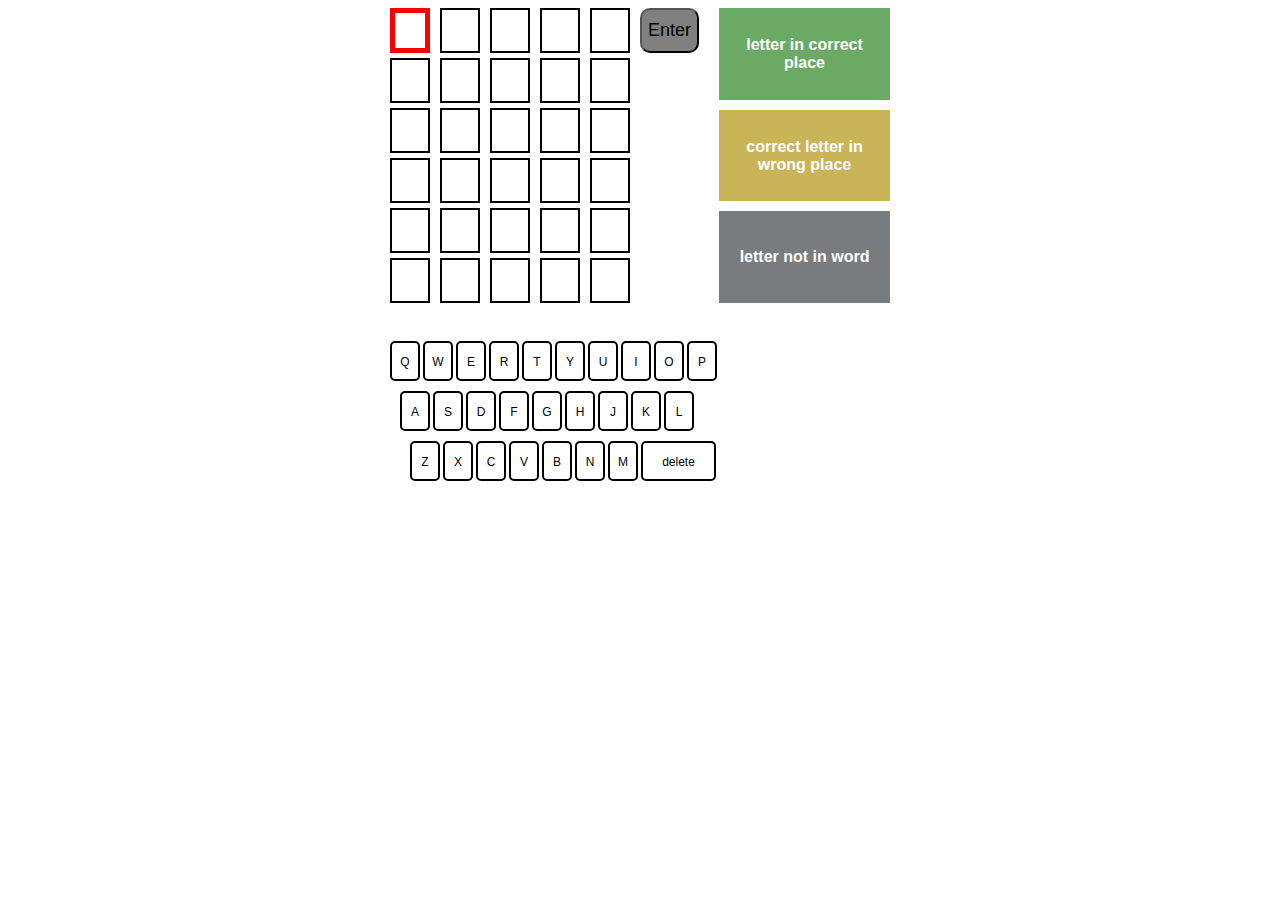
<file: index.html>
<!DOCTYPE html>
<html lang="en">
<head>
    <meta charset="UTF-8">
    <meta http-equiv="X-UA-Compatible" content="IE=edge">
    <meta name="viewport" content="width=device-width, initial-scale=1.0">
    <title>Wordle</title>
    <link href="wordle.css" rel="stylesheet" type="text/css">
</head>
<body>
    <div id="layout">
        <div id="grid">
            <div class="row">
                <div class="input black"></div>
                <div class="input black"></div>
                <div class="input black"></div>
                <div class="input black"></div>
                <div class="input black"></div>
            </div>
            <div class="row">
                <div class="input black"></div>
                <div class="input black"></div>
                <div class="input black"></div>
                <div class="input black"></div>
                <div class="input black"></div>
            </div>
            <div class="row">
                <div class="input black"></div>
                <div class="input black"></div>
                <div class="input black"></div>
                <div class="input black"></div>
                <div class="input black"></div>
            </div>
            <div class="row">
                <div class="input black"></div>
                <div class="input black"></div>
                <div class="input black"></div>
                <div class="input black"></div>
                <div class="input black"></div>
            </div>
            <div class="row">
                <div class="input black"></div>
                <div class="input black"></div>
                <div class="input black"></div>
                <div class="input black"></div>
                <div class="input black"></div>
            </div>
            <div class="row">
                <div class="input black"></div>
                <div class="input black"></div>
                <div class="input black"></div>
                <div class="input black"></div>
                <div class="input black"></div>
            </div>
        </div>
        <div id="legend">
            <div class="swatch correct">
                <div class="description">letter in correct place</div>
            </div>
            <div class="swatch goodLetter">
                <div class="description">correct letter in wrong place</div>
            </div>
            <div class="swatch wrong">
                <div class="description">letter not in word</div>
            </div>
        </div>
        <div id="keyboard">
            <p id="answer"></p>
            <div id="topRow" class="typeRow">
                <div class="key">Q</div>
                <div class="key">W</div>
                <div class="key">E</div>
                <div class="key">R</div>
                <div class="key">T</div>
                <div class="key">Y</div>
                <div class="key">U</div>
                <div class="key">I</div>
                <div class="key">O</div>
                <div class="key">P</div>
            </div>
            <div id="middleRow" class="typeRow">
                <div class="key">A</div>
                <div class="key">S</div>
                <div class="key">D</div>
                <div class="key">F</div>
                <div class="key">G</div>
                <div class="key">H</div>
                <div class="key">J</div>
                <div class="key">K</div>
                <div class="key">L</div>
            </div>
            <div id="bottomRow" class="typeRow">
                <div class="key">Z</div>
                <div class="key">X</div>
                <div class="key">C</div>
                <div class="key">V</div>
                <div class="key">B</div>
                <div class="key">N</div>
                <div class="key">M</div>
                <div id="delete">delete</div>
            </div>
        </div>
    </div>
    <script src="wordle.js"></script>
</body>
</html>
</file>
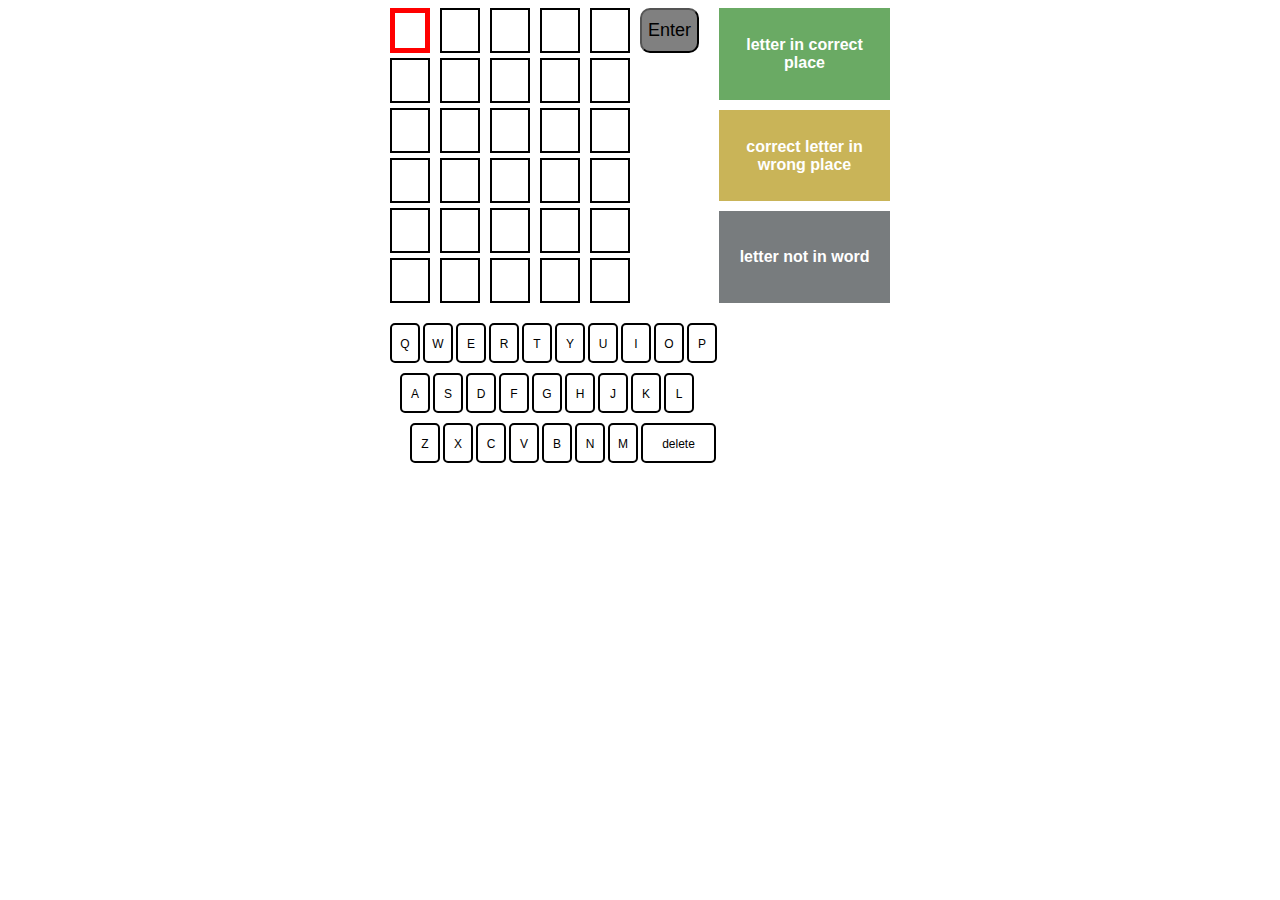
<file: wordle.html>
<!DOCTYPE html>
<html lang="en">
<head>
    <meta charset="UTF-8">
    <meta http-equiv="X-UA-Compatible" content="IE=edge">
    <meta name="viewport" content="width=device-width, initial-scale=1.0">
    <title>Wordle</title>
    <!-- <link href="wordle.css" rel="stylesheet" type="text/css"> -->
    <style>
        * {
            box-sizing: border-box;
        }
        #layout {
            display: grid;
            /* grid-template-columns: max-content 1fr;
            grid-template-areas:
                "gd ld"
                "ky ky"; */
            grid-template-columns: 1fr;
            grid-template-areas: 
                "ld"
                "gd"
                "ky";
            gap: 20px;
            max-width: 500px;
            margin:auto
        }
        .input {
            width: 40px;
            height: 45px;
            border-style: solid;
            border-color: black;
            border-width: 2px;
            text-align: center;
            font-size: 36px;
            font-family: sans-serif
        }
        .selected {
            border-color: red;
            border-width: 5px;
        }
        .entered {
            display: flex;
            justify-content: center;
            align-items: center;
        }
        .white {
            color: white
        }
        .black {
            color: black
        }
        .correct {
            background-color: #6aaa64;
        }
        .wrong {
            background-color: #787c7e;
        }
        .goodLetter {
            background-color: #c9b458;
        }
        #enter, #playAgain {
            border-radius: 10px;
            font-size: 18px;
        }
        .enabled {
            background-color: black;
            color: white;
        }
        .disabled {
            background-color: gray;
            color: black;
            
        }
        #grid {
            display: inline-flex;
            flex-direction: column;
            gap: 5px;
            grid-area: gd;
            width: fit-content
        }
        .row {
            display: inline-flex;
            gap: 10px;
            align-content:stretch;
            width: fit-content
        }
        #keyboard {
            grid-area: ky
        }
        #legend {
            display: inline-flex;
            align-items: stretch;
            gap: 10px;
            grid-area: ld;
        }
        .swatch {
            display: flex;
            justify-content: center;
            align-items: center;
            flex: 1;
        }
        .description {
            color: white;
            font-weight: bold;
            font-family: sans-serif;
            padding: 10px;
            text-align: center;
        }
        .typeRow {
            display: flex;
            gap: 3px;
            margin-bottom: 10px;
        }
        #middleRow {
            margin-left: 10px;
        }
        #bottomRow {
            margin-left: 20px;
        }
        .key{
            text-align: center;
            font-size: 12px;
            font-family: sans-serif;
            border-style: solid;
            border-width: 2px;
            border-color: black;
            height: 40px;
            width: 30px;
            border-radius: 5px;
            padding-top: 12px;

            cursor: pointer
        }
        #delete {
            text-align: center;
            font-size: 12px;
            font-family: sans-serif;
            border-style: solid;
            border-width: 2px;
            border-color: black;
            height: 40px;
            width: 75px;
            border-radius: 5px;
            padding-top: 12px;

            cursor: pointer
        }
        #answer {
            font-family: sans-serif;
            font-weight: bold;
            font-size: 18px;
            text-align: center;
            margin-top: 0px
        }
        @media(min-width:600px) {
            #layout {
                grid-template-columns: max-content 1fr;
                grid-template-areas:
                "gd ld"
                "ky ky";
            }
            #legend {
                display: inline-flex;
                flex-direction: column;
                gap: 10px;
            }
        }
    </style>
</head>
<body>
    <!-- <p></p> -->
    <div id="layout">
        <div id="grid">
            <div class="row">
                <div class="input black"></div>
                <div class="input black"></div>
                <div class="input black"></div>
                <div class="input black"></div>
                <div class="input black"></div>
            </div>
            <div class="row">
                <div class="input black"></div>
                <div class="input black"></div>
                <div class="input black"></div>
                <div class="input black"></div>
                <div class="input black"></div>
            </div>
            <div class="row">
                <div class="input black"></div>
                <div class="input black"></div>
                <div class="input black"></div>
                <div class="input black"></div>
                <div class="input black"></div>
            </div>
            <div class="row">
                <div class="input black"></div>
                <div class="input black"></div>
                <div class="input black"></div>
                <div class="input black"></div>
                <div class="input black"></div>
            </div>
            <div class="row">
                <div class="input black"></div>
                <div class="input black"></div>
                <div class="input black"></div>
                <div class="input black"></div>
                <div class="input black"></div>
            </div>
            <div class="row">
                <div class="input black"></div>
                <div class="input black"></div>
                <div class="input black"></div>
                <div class="input black"></div>
                <div class="input black"></div>
            </div>
        </div>
        <div id="legend">
            <div class="swatch correct">
                <div class="description">letter in correct place</div>
            </div>
            <div class="swatch goodLetter">
                <div class="description">correct letter in wrong place</div>
            </div>
            <div class="swatch wrong">
                <div class="description">letter not in word</div>
            </div>
        </div>
        <div id="keyboard">
            <div id="topRow" class="typeRow">
                <div class="key">Q</div>
                <div class="key">W</div>
                <div class="key">E</div>
                <div class="key">R</div>
                <div class="key">T</div>
                <div class="key">Y</div>
                <div class="key">U</div>
                <div class="key">I</div>
                <div class="key">O</div>
                <div class="key">P</div>
            </div>
            <div id="middleRow" class="typeRow">
                <div class="key">A</div>
                <div class="key">S</div>
                <div class="key">D</div>
                <div class="key">F</div>
                <div class="key">G</div>
                <div class="key">H</div>
                <div class="key">J</div>
                <div class="key">K</div>
                <div class="key">L</div>
            </div>
            <div id="bottomRow" class="typeRow">
                <div class="key">Z</div>
                <div class="key">X</div>
                <div class="key">C</div>
                <div class="key">V</div>
                <div class="key">B</div>
                <div class="key">N</div>
                <div class="key">M</div>
                <div id="delete">delete</div>
            </div>
        </div>
    </div>
    <p id="answer"></p>
    <script>
        const wordList = ["ABOUT", "ABOVE", "ADDED", "ADMIT", "AFTER", "AGAIN", "AGENT", "AGONY", "AHEAD", "ALARM", "ALIEN", "ALIKE", "ALIVE", "ALOFT", "ALONE", "ALONG", "ALTAR", "AMBER", "AMONG", "ANGEL", "ANGLE", "ANVIL", "APART", "ARMED", "ARROW", "ASIDE", "ASKED", "AVOID", "AWAKE", "AWARE", "AWFUL", "AZURE", "BADLY", "BARON", "BEACH", "BEARD", "BEGAN", "BEGET", "BEGIN", "BEGUN", "BEING", "BELLY", "BELOW", "BENCH", "BERTH", "BIBLE", "BIRTH", "BLACK", "BLADE", "BLANK", "BLAST", "BLEND", "BLESS", "BLIND", "BLOCK", "BLOOD", "BLOOM", "BLOWN", "BOARD", "BOSOM", "BOUND", "BOWED", "BRACE", "BRAIN", "BRAVE", "BREAD", "BREAK", "BRIEF", "BRINE", "BRING", "BRISK", "BROAD", "BROKE", "BROWN", "BRUTE", "BUDGE", "BUILT", "BUNCH", "BURNT", "BURST", "CABIN", "CABLE", "CANAL", "CANOE", "CARRY", "CATCH", "CAUSE", "CEDAR", "CHAIN", "CHAIR", "CHARM", "CHART", "CHASE", "CHEEK", "CHEER", "CHEST", "CHIEF", "CHILD", "CHINA", "CLAIM", "CLASS", "CLEAN", "CLEAR", "CLOSE", "CLOUD", "CLUNG", "COAST", "CORAL", "COULD", "COVER", "CRACK", "CRAFT", "CRAWL", "CRAZY", "CRIED", "CROSS", "CROWD", "CROWN",  "CRUEL", "CRUSH", "CURSE", "DAILY", "DANCE", "DARED", "DEATH", "DEITY", "DENSE", "DEPTH", "DEVIL", "DIMLY", "DINED", "DIVED", "DOING", "DOUBT", "DRAWN", "DREAD", "DREAM", "DRESS", "DRIED", "DRINK", "DRIVE", "DROWN", "DYING", "EAGER", "EAGLE", "EARLY", "EARTH", "EBONY", "EIGHT", "EMPTY", "ENDED", "ENJOY", "ENTER", "ENTRY", "EQUAL", "ERECT", "EVENT", "EVERY", "EXACT", "EXIST", "EXTRA", "FADED", "FAINT", "FAITH", "FALSE", "FANCY", "FATAL", "FEAST", "FETCH", "FEVER", "FIELD", "FIEND", "FIERY", "FIFTH", "FIFTY", "FIGHT", "FINAL", "FIRST", "FISHY", "FIXED", "FLAME", "FLANK", "FLASH", "FLASK", "FLEET", "FLESH", "FLING", "FLOAT", "FLOOD", "FLOOR", "FLUID", "FLUNG", "FOLIO", "FORCE", "FORGE", "FORTH", "FORTY", "FOUND", "FRESH", "FROCK", "FRONT", "FROST", "FULLY", "FUNNY", "GAUNT", "GAZED", "GHOST", "GIRTH", "GIVEN", "GLASS", "GLOBE", "GLOOM", "GLORY", "GOING", "GONEY", "GRACE", "GRAND", "GRANT", "GRASP", "GRASS", "GRAVE", "GREAT", "GREEK", "GREEN", "GRIEF", "GROSS", "GROWN", "GUARD", "GUESS", "HAPPY", "HARDY", "HAREM", "HATCH", "HATED", "HAVEN", "HAVNT", "HAVOC", "HEARD", "HEART", "HEAVE", "HEAVY", "HENCE", "HOIST", "HONOR", "HORSE", "HOUSE", "HUMAN", "HUMOR", "HURRY", "IDIOT", "IMAGE", "INDIA", "INERT", "INNER", "ISSUE", "IVORY", "JAPAN", "JOLLY", "JUDGE", "KNIFE", "KNOWN", "LADEN", "LANCE", "LARGE", "LAUGH", "LAYER", "LEAKY", "LEARN", "LEAST", "LEAVE", "LEVEL", "LIGHT", "LIMIT", "LINEN", "LIVED", "LOFTY", "LOOSE", "LOWER", "LOWLY", "LUCKY", "LYING", "MADLY", "MAGIC", "MARCH", "MATCH", "MEANT", "MERCY", "MERRY", "MIDST", "MIGHT", "MILKY", "MIXED", "MODEL", "MONEY", "MONTH", "MOODY", "MOULD", "MOUNT", "MOUTH", "MOVED", "MUSIC", "NAKED", "NAMED", "NEVER", "NEWLY", "NIGHT", "NOBLE", "NOISE", "NORTH", "OCCUR", "OCEAN", "OFFER", "OFTEN", "ONSET", "ORDER", "ORGAN", "OTHER", "OUGHT", "OUNCE", "OUTER", "OWING", "OWNED", "OWNER", "PACED", "PAGAN", "PAINT", "PANIC", "PAPER", "PARTY", "PAUSE", "PEACE", "PENNY", "PERCH", "PERIL", "PIECE", "PILED", "PILOT", "PIOUS", "PITCH", "PLACE", "PLAIN", "PLANE", "PLANK", "PLATE", "PLUMP", "POINT", "POLAR", "POUND", "POWER", "PRICK", "PRIDE", "PRIME", "PRIOR", "PROUD", "PROVE", "PUNCH", "PURSE", "QUEEN", "QUEER", "QUEST", "QUICK", "QUIET", "QUILL", "QUITE", "RAISE", "RAPID", "RAZOR", "REACH", "READY", "REGAL", "REPLY", "RIGHT", "RIVER", "ROCKY", "ROUGH", "ROUND", "ROYAL", "SABLE", "SADLY", "SAVED", "SCENE", "SCORE", "SCORN", "SEIZE", "SENSE", "SERVE", "SEVEN", "SHADE", "SHAKE", "SHALL", "SHAME", "SHAPE", "SHARK", "SHARP", "SHEET", "SHELF", "SHIRR", "SHIRT", "SHOAL", "SHOCK", "SHOOK", "SHOOT", "SHORE", "SHORT", "SHOUT", "SHOWN", "SIGHT", "SILLY", "SINCE", "SIXTY", "SIZED", "SKILL", "SKULL", "SLACK", "SLAIN", "SLAVE", "SLEEP", "SLEET", "SLEPT", "SLIDE", "SMALL", "SMELL", "SMILE", "SMOKE", "SMOTE", "SNOWY", "SOBER", "SOLID", "SORRY", "SOUND", "SOUTH", "SPACE", "SPADE", "SPAIN", "SPARE", "SPEAK", "SPEAR", "SPEED", "SPELL", "SPEND", "SPENT", "SPERM", "SPINE", "SPITE", "SPLIT", "SPOIL", "SPOKE", "SPOUT", "SPRAY", "SQUID", "STAFF", "STAGE", "STAND", "STARK", "START", "STATE", "STAVE", "STEAK", "STEAM", "STEED", "STEEL", "STEEP", "STEER", "STERN", "STICK", "STIFF", "STILL", "STOCK", "STOLE", "STONE", "STOOD", "STORE", "STORM", "STORY", "STOUT", "STOVE", "STRIP", "STUBB", "STUCK", "STUDY", "STUFF", "STUMP", "STYLE", "SULKY", "SUNNY", "SWART", "SWEAR", "SWEEP", "SWEET", "SWELL", "SWEPT", "SWIFT", "SWING", "SWORD", "SWORE", "SWUNG", "TABLE", "TAKEN", "TASTE", "TAWNY", "TEACH", "TEETH", "THANK", "THEIR", "THERE", "THESE", "THICK", "THIGH", "THING", "THINK", "THIRD", "THOSE", "THREE", "THREW", "THROW", "THUMP", "TIGER", "TIGHT", "TIMID", "TITLE", "TOKEN",, "TOOTH", "TOUCH", "TOUGH", "TOWED", "TOWER", "TRACE", "TRACK", "TRAIN", "TRIBE", "TRICK", "TRIED", "TRULY", "TRUNK", "TRUTH", "TWICE", "TWINE", "UNDER", "UNITE", "UNTIL", "UPPER", "USAGE", "USING", "USUAL", "UTTER", "VAGUE", "VALUE", "VAPOR", "VISIT", "VITAL", "VIVID", "VOICE", "WAIST", "WATCH", "WATER", "WAVED", "WEARY", "WEIGH", "WHALE", "WHARF", "WHEEL", "WHERE", "WHICH", "WHILE", "WHITE", "WHOLE", "WHOSE", "WIDOW", "WOMAN", "WOMEN", "WORLD", "WORSE", "WORTH", "WOULD", "WOUND", "WOVEN", "WRATH", "WRECK", "WRIST", "WRITE", "WRONG", "YIELD", "YOUNG", "YOUTH"];
        //define all of the rows
        const rows = [];
        let word = "";
        let focusSquare = null;
        //enable keyboard entry for desktop
        document.addEventListener("keydown", letterEntry, false);
        //define the enter button
        const enter = document.createElement("button");
        enter.id = "enter"
        enter.textContent = "Enter";
        enter.className = "disabled";
        enter.enable = function() {
            enter.addEventListener("click", evaluateGuess, false);
            this.className = "enabled";
            this.disabled = false;
        }
        enter.disable = function() {
            enter.removeEventListener("click", evaluateGuess, false);
            this.className = "disabled";
            this.disabled = true;
        }
        enter.select = function() {
            if(focusSquare) {
                focusSquare.deselect();
            }
            focusSquare = enter;
            enter.classList.add("selected")
        }
        enter.deselect = function() {
            focusSquare = false;
            enter.classList.remove("selected");
        }
        //define the play again button;
        const playAgain = document.createElement("button");
        playAgain.id = "playAgain"
        playAgain.textContent = "Play Again";
        playAgain.className = "enabled selected";
        playAgain.addEventListener("click", initialize, false);
        const keys = [...document.getElementsByClassName("key")];
        const answer = document.getElementById("answer");
        for(const key of keys) {
            key.addEventListener("click", enterValue, false);
        }
        document.getElementById("delete").addEventListener("click", deleteEntry, false);
        for(let i = 0; i < document.getElementsByClassName("row").length; i++) {
            const rowElement = document.getElementsByClassName("row")[i];
            const row = {
                element: rowElement,
                index: i,
                inputs: [],
                isValid: function() {
                    for(const input of this.inputs) {
                        if(!input.isValid()) {
                            return false;
                        }
                    }
                    return true;
                },
                activate: function(correct) {
                    for(let i = 0; i < 5; i++) {
                        const element = this.element.children[i];
                        const thisRow = this;
                        const input = {
                            element: element,
                            index: i,
                            row: thisRow,
                            letter: false,
                            correct: false,
                            goodLetter: false,
                            select: function () {
                                if(focusSquare) {
                                    focusSquare.deselect();
                                }
                                focusSquare = this;
                                this.element.classList.add("selected");
                            },
                            deselect: function() {
                                this.element.classList.remove("selected");
                                focusSquare = false;
                            },
                            activate: function() {
                                this.element.addEventListener("click", selectInput, false);
                            },
                            deactivate: function() {
                                this.element.removeEventListener("click", selectInput, false);
                                this.element.classList.replace("black", "white");
                            },
                            isValid: function() {
                                return this.element.textContent != "";
                            },
                            isActive: function() {
                                return !this.element.classList.contains("correct");
                            }
                        }
                        element.inputObject = input;
                        this.inputs.push(input);
                        //if the user has not guessed this square correctly
                        if(!correct.some(item => item.index === i)) {
                            input.activate();
                        } else {
                            input.element.classList.add("correct");
                            input.element.classList.replace("black", "white");
                            input.correct = true;
                            input.letter = word.charAt(i);
                            input.element.textContent = input.letter;
                        }
                    }
                    this.element.appendChild(enter);
                    enter.row = this;
                    enter.className = "disabled";
                    this.inputs.filter(item => !item.correct)[0].select();
                },
                deactivate: function() {
                    for(const input of this.inputs) {
                        input.element.removeEventListener("click", selectInput, false);
                    }
                },
                evaluate: function() {
                    //find which inputs are correct
                    const correct = [];
                    const wordArray = [{
                            letter: word.charAt(0), 
                            index: 0
                        }, {
                            letter: word.charAt(1),
                            index: 1
                        }, {
                            letter: word.charAt(2),
                            index: 2
                        }, {
                            letter: word.charAt(3),
                            index: 3
                        }, {
                            letter: word.charAt(4),
                            index: 4
                        }];
                    for(const input of this.inputs) {
                        input.deactivate();
                        if(input.letter === word.charAt(input.index)) {
                            input.correct = true;
                            input.element.classList.add("correct");
                            keys.find(key => key.textContent === input.letter).classList.add("correct");
                            //find the correct letter in the word array
                            const letterToDelete = wordArray.find(item => item.index === input.index);
                            //move the letter from the word array to the correct array
                            correct.push(wordArray.splice(wordArray.indexOf(letterToDelete), 1)[0]);
                        }
                    }
                    for(const input of this.inputs) {
                        if(!input.correct && wordArray.some(object => object.letter === input.letter)) {
                            input.goodLetter = true;
                            input.element.classList.add("goodLetter");
                            keys.find(key => key.textContent === input.letter).classList.add("correct");
                            const objectToDelete = wordArray.find(object => object.letter === input.letter);
                            wordArray.splice(wordArray.indexOf(objectToDelete), 1);
                        }
                    }    
                    for(const input of this.inputs) {
                        if(!input.correct && !input.goodLetter) {
                            input.element.classList.add("wrong");
                            const keyToMark = keys.find(key => key.textContent === input.letter);
                            //if this letter has not already been found in the word
                            if(!keyToMark.classList.contains("correct")) {
                                //mark it as wrong
                                keyToMark.classList.add("wrong");
                            }
                        }
                    }
                    return correct;
                }
            }
            rows.push(row);
        }
        initialize(false);
        function initialize(thisIsNotTheFirstGame) {
            if(thisIsNotTheFirstGame) {
                playAgain.row.element.removeChild(playAgain);
                focusSquare = false;
                answer.textContent = "";
            }
            for(const row of document.getElementsByClassName("row")) {
                for(let i = 0; i < 5; i++) {
                    const square = row.children[i];
                    square.className = "input black";
                    square.textContent = "";
                }
            }
            //pick a random word
            word = wordList[Math.floor(wordList.length * Math.random())];
            // document.getElementsByTagName("p")[0].textContent = word;
            for(const row of rows) {
                row.inputs = [];
            }
            for(const key of keys) {
                key.className = "key";
            }
            //activate the first row
            rows[0].activate([]);
        }
        function enterValue(event) {
            focusSquare.element.textContent = this.textContent;
            focusSquare.letter = this.textContent
            const inputsNotMarkedCorrect = focusSquare.row.inputs.filter(input => input.isActive());
            if(focusSquare.row.isValid()) {
                enter.enable();
            }
            advance(false, inputsNotMarkedCorrect);
        }
        function selectInput(event) {
            event.target.inputObject.select();
        }
        function deleteEntry() {
            focusSquare.element.textContent = "";
            focusSquare.letter = false;
        }
        function letterEntry(event) {
            event.preventDefault();
            const code = event.code;
            if(code === "Enter") {
                if(focusSquare === enter) {
                    evaluateGuess();
                    return;
                }
                if(focusSquare === playAgain) {
                    initialize(true);
                    return;
                }
            }
            const inputsNotMarkedCorrect = focusSquare.row.inputs.filter(input => input.isActive());
            if(code === "Tab") {
                advance(event.shiftKey, inputsNotMarkedCorrect);
                return;
            }
            if(code === "ArrowRight") {
                advance(false, inputsNotMarkedCorrect);
                return;
            }
            if(code === "ArrowLeft") {
                advance(true, inputsNotMarkedCorrect);
                return;
            }
            if(focusSquare === enter || focusSquare === playAgain) {
                return;
            }
            if(code === "Backspace" || code === "Delete") {
                focusSquare.element.textContent = "";
                return;
            }
            //if the user didn't press a letter don't do anything. This code also prevents code.length from begin less than 4 so that the next condition works more reliably.
            if(code.length !== 4) {
                return;
            }
            //if the user didn't press a letter don't do anything
            if(code.slice(0, 3) !== "Key"){
                return;
            }
            focusSquare.element.textContent = code.slice(3).toUpperCase();
            focusSquare.letter = code.slice(3).toUpperCase();
            if(focusSquare.row.isValid()) {
                enter.enable();
            } else {
                enter.disable();
            }
            advance(false, inputsNotMarkedCorrect);
        }
        function advance(movingBackward, inputs) {
            if(movingBackward) {
                if(focusSquare === enter) {
                    inputs[inputs.length - 1].select();
                    return;
                }
                if(focusSquare !== inputs[0]) {
                    inputs[inputs.indexOf(focusSquare) - 1].select();
                } else {
                    enter.select();
                }
            } else {
                //if we are currently at the right-most input in the row and all of the inputs are filled in
                if(focusSquare.row.isValid() && focusSquare === inputs[inputs.length - 1]) {
                    //focus on the enter button
                    enter.select();
                    return;
                }
                //find the first input that has an index that is greater than the current index
                let nextInput = inputs[inputs.indexOf(focusSquare) + 1];
                if(nextInput) {
                    nextInput.select();
                } else {
                    inputs[0].select();
                }
            }
            
            
        }
        function evaluateGuess() {
            const correct = enter.row.evaluate();
            //if the player has not yet won or lost
            if(enter.row.index < 5 && correct.length < 5) {
                rows[enter.row.index + 1].activate(correct);
                return;
            }
            enter.row.element.replaceChild(playAgain, enter);
            playAgain.row = enter.row;
            focusSquare = playAgain;
            //if the player lost
            if(enter.row.index === 5 && correct.length < 5) {
                answer.textContent = "The word is " + word + ".";
            } else {
                answer.textContent = "You won!";
            }
        }
    </script>
</body>
</html>
</file>
<file: wordle.css>
* {
    box-sizing: border-box;
}
#layout {
    display: grid;
    /* grid-template-columns: max-content 1fr;
    grid-template-areas:
        "gd ld"
        "ky ky"; */
    grid-template-columns: 1fr;
    grid-template-areas: 
        "ld"
        "gd"
        "ky";
    gap: 20px;
    max-width: 500px;
    margin:auto
}
.input {
    width: 40px;
    height: 45px;
    border-style: solid;
    border-color: black;
    border-width: 2px;
    text-align: center;
    font-size: 36px;
    font-family: sans-serif
}
.selected {
    border-color: red;
    border-width: 5px;
}
.entered {
    display: flex;
    justify-content: center;
    align-items: center;
}
.white {
    color: white
}
.black {
    color: black
}
.correct {
    background-color: #6aaa64;
}
.wrong {
    background-color: #787c7e;
}
.goodLetter {
    background-color: #c9b458;
}
#enter, #playAgain {
    border-radius: 10px;
    font-size: 18px;
}
.enabled {
    background-color: black;
    color: white;
}
.disabled {
    background-color: gray;
    color: black;
    
}
#grid {
    display: inline-flex;
    flex-direction: column;
    gap: 5px;
    grid-area: gd;
    width: fit-content
}
.row {
    display: inline-flex;
    gap: 10px;
    align-content:stretch;
    width: fit-content
}
#keyboard {
    grid-area: ky
}
#legend {
    display: inline-flex;
    align-items: stretch;
    gap: 10px;
    grid-area: ld;
}
.swatch {
    display: flex;
    justify-content: center;
    align-items: center;
    flex: 1;
}
.description {
    color: white;
    font-weight: bold;
    font-family: sans-serif;
    padding: 10px;
    text-align: center;
}
.typeRow {
    display: flex;
    gap: 3px;
    margin-bottom: 10px;
}
#middleRow {
    margin-left: 10px;
}
#bottomRow {
    margin-left: 20px;
}
.key{
    text-align: center;
    font-size: 12px;
    font-family: sans-serif;
    border-style: solid;
    border-width: 2px;
    border-color: black;
    height: 40px;
    width: 30px;
    border-radius: 5px;
    padding-top: 12px;

    cursor: pointer
}
#delete {
    text-align: center;
    font-size: 12px;
    font-family: sans-serif;
    border-style: solid;
    border-width: 2px;
    border-color: black;
    height: 40px;
    width: 75px;
    border-radius: 5px;
    padding-top: 12px;

    cursor: pointer
}
#answer {
    font-family: sans-serif;
    font-weight: bold;
    font-size: 18px;
    text-align: center;
    margin-top: 0px
}
@media(min-width:600px) {
    #layout {
        grid-template-columns: max-content 1fr;
        grid-template-areas:
        "gd ld"
        "ky ky";
    }
    #legend {
        display: inline-flex;
        flex-direction: column;
        gap: 10px;
    }
}
</file>
